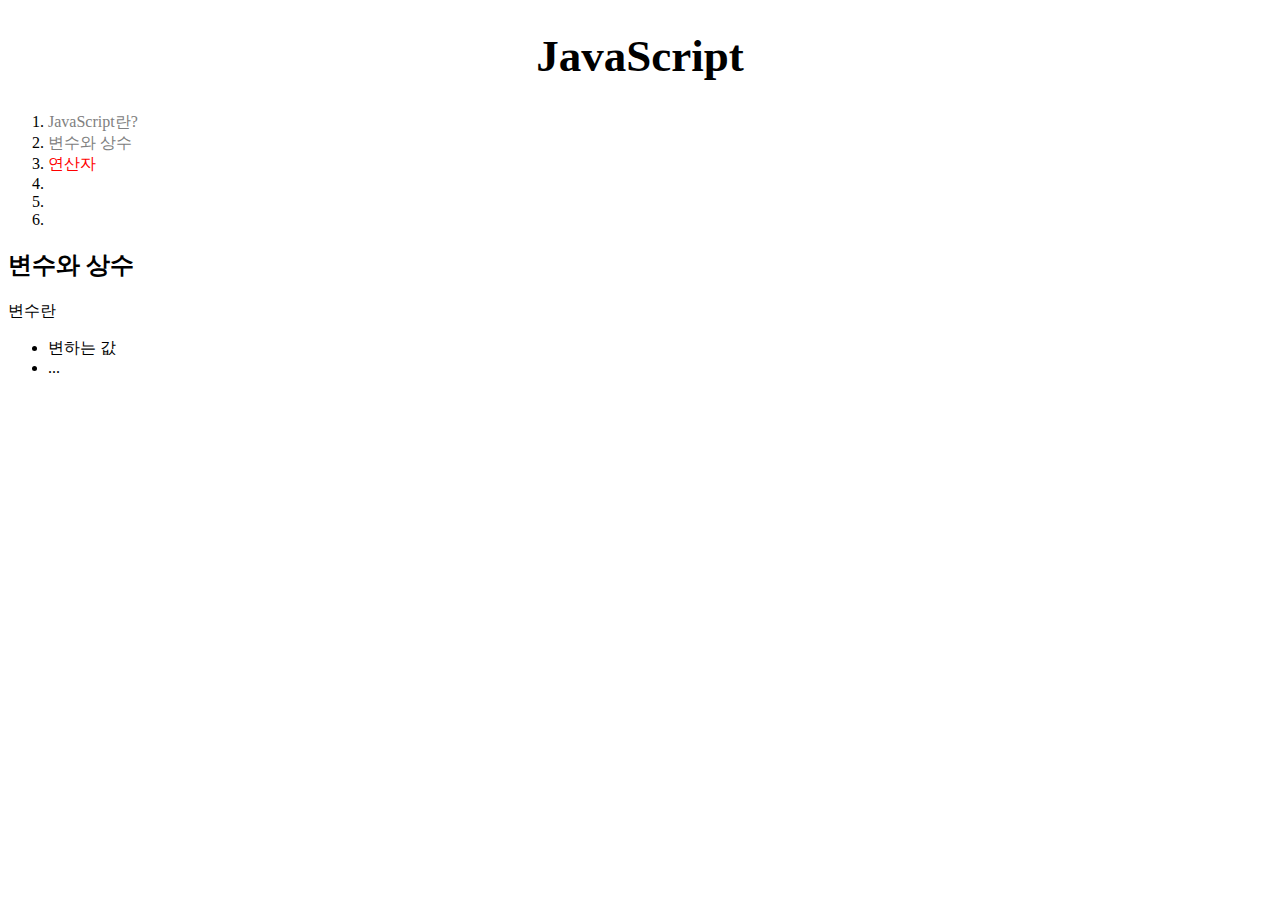
<file: index.html>
<!DOCTYPE HTML>
<HTML>
<head>
  <title>실습잼</title>
  <meta charset="utf-8">
  <style>
    a {
      color: black;
      text-decoration: none;
    }
    .saw {
      color: gray;
    }
    #active { /* 우선순위: id > class > tag 선택자, 클래스 1, 2가 하나의 태그에 먹힌다면 더 나중에 선언된 클래스 속성이 적용됨. */
      color: red;
    }
    h1 {
      font-size: 45px;
      text-align: center;
    }
  </style>
</head>
<body>
<header> <!-- 간판 의미 -->
  <h1>JavaScript</h1>
</header>
<nav> <!-- 내비게이션 -->
  <ol>
    <li><a href="1.html" class="saw">JavaScript란?</a></li>
    <li><a href="2.html" class="saw">변수와 상수</a></li>
    <li><a href="3.html" id="active">연산자</a></li>
    <li></li>
    <li></li>
    <li></li>
  </ol>
</nav>
<article> <!-- 본문 의미 -->
  <h2>변수와 상수</h2>
  변수란
  <ul>
    <li>변하는 값</li>
    <li>...</li>
  </ul>
</article>

</body>
</HTML>
</file>
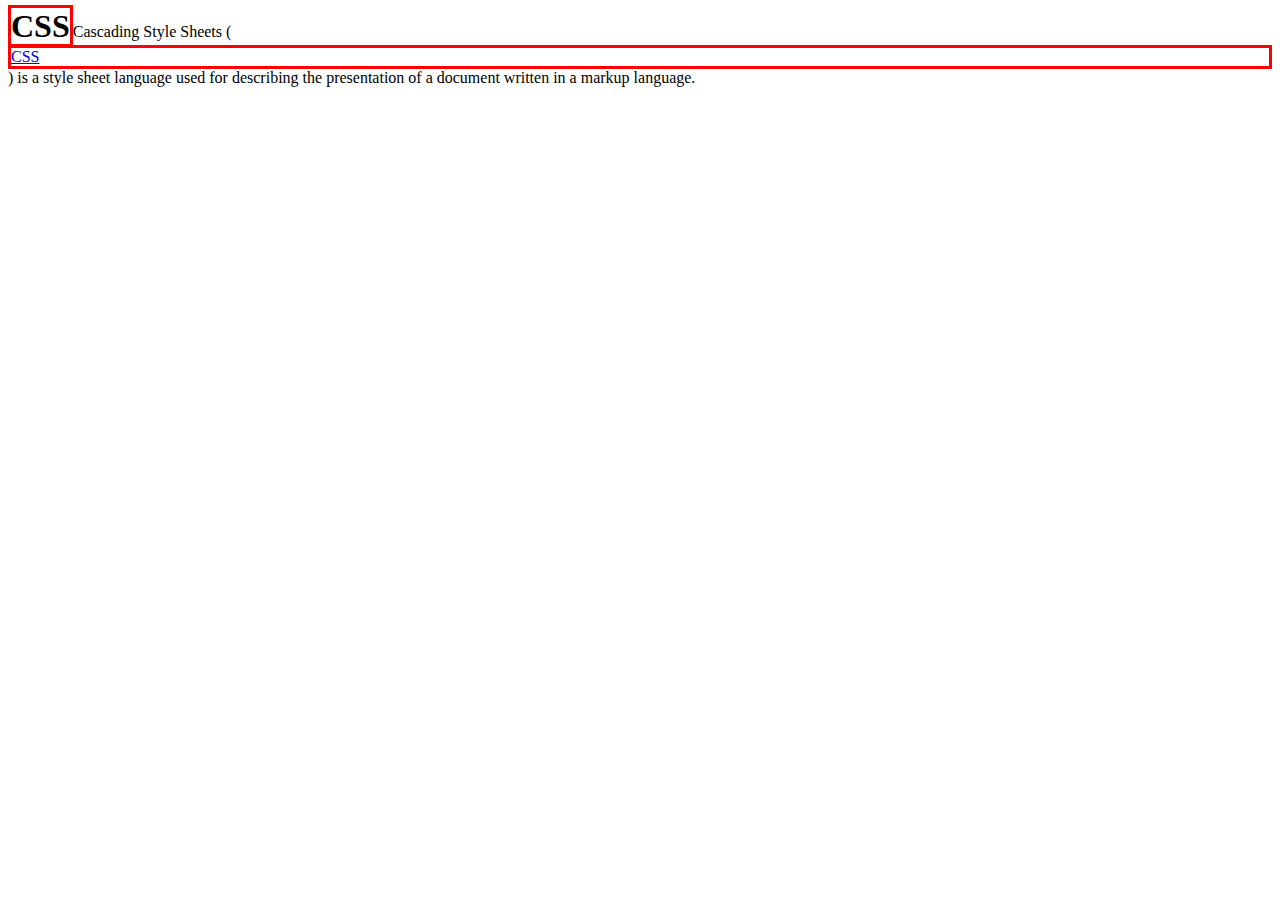
<file: box-instruction.html>
<!DOCTYPE html>
<html>
  <head>
    <meta charset="utf-8">
    <title></title>
    <style>
    /* block level element : 화면 전체를 쓰는 블록 태그 */
      h1 {
        border: 3px solid red;
        display: inline;
    /* display 속성을 이용해서 다르게 나타낼 수도 있다. "none"은 화면에서 안보이게 함. */
      }
    /* inline element : 자신 크기만큼만 쓰는 인라인 태크 */
      a {
        border: 3px solid red;
        display: block;
      }
    </style>
  </head>
  <body>
    <h1>CSS</h1>Cascading Style Sheets (<a href="#">CSS</a>) is a style sheet language used for describing the presentation of a document written in a markup language.
  </body>
</html>
</file>
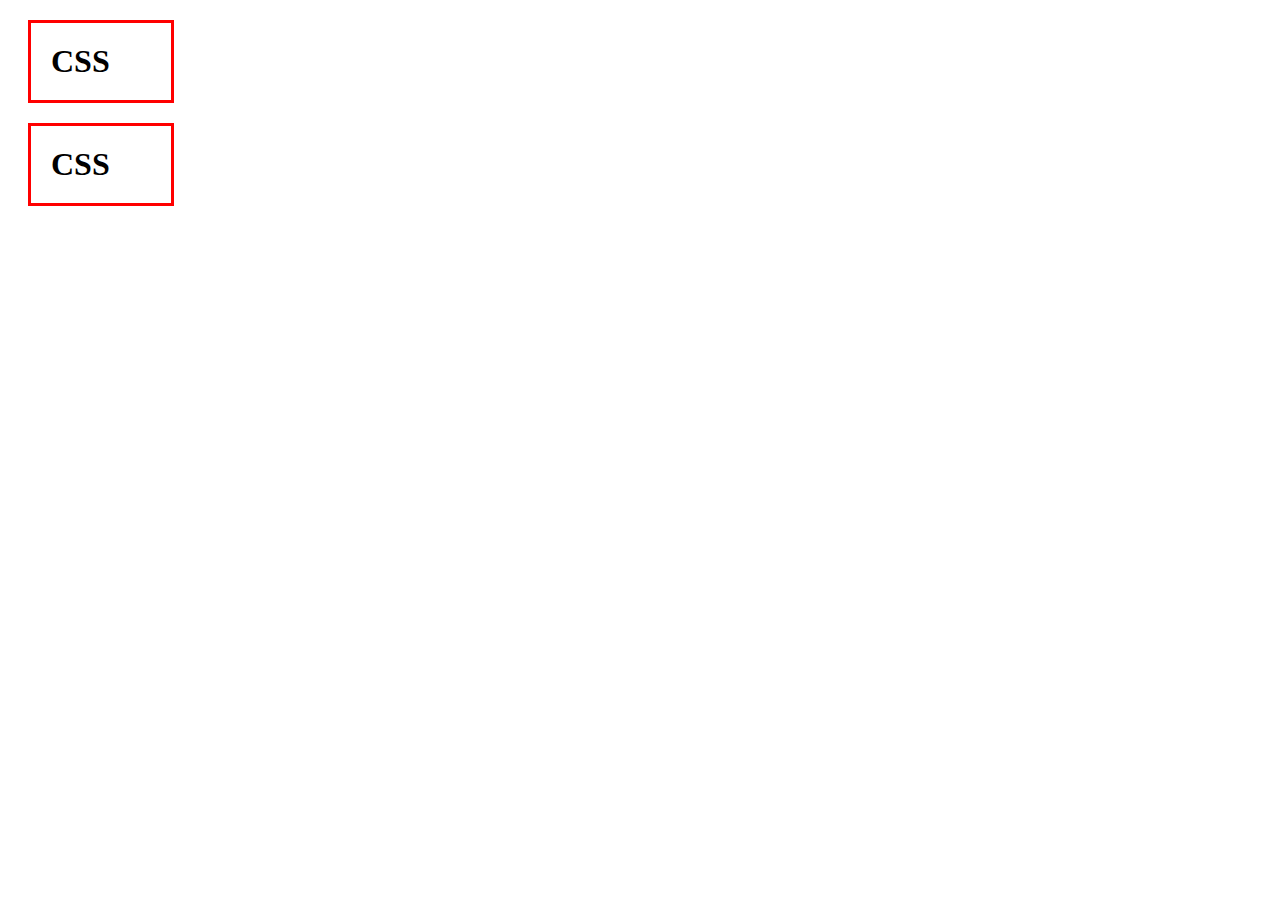
<file: box.html>
<!DOCTYPE html>
<html>
  <head>
    <meta charset="utf-8">
    <title></title>
    <style>
      h1 {
        border: 3px solid red;
        padding: 20px;
        margin: 20px;
        width: 100px;
    </style>
  </head>
  <body>
    <h1>CSS</h1>
    <h1>CSS</h1>
  </body>
</html>
</file>
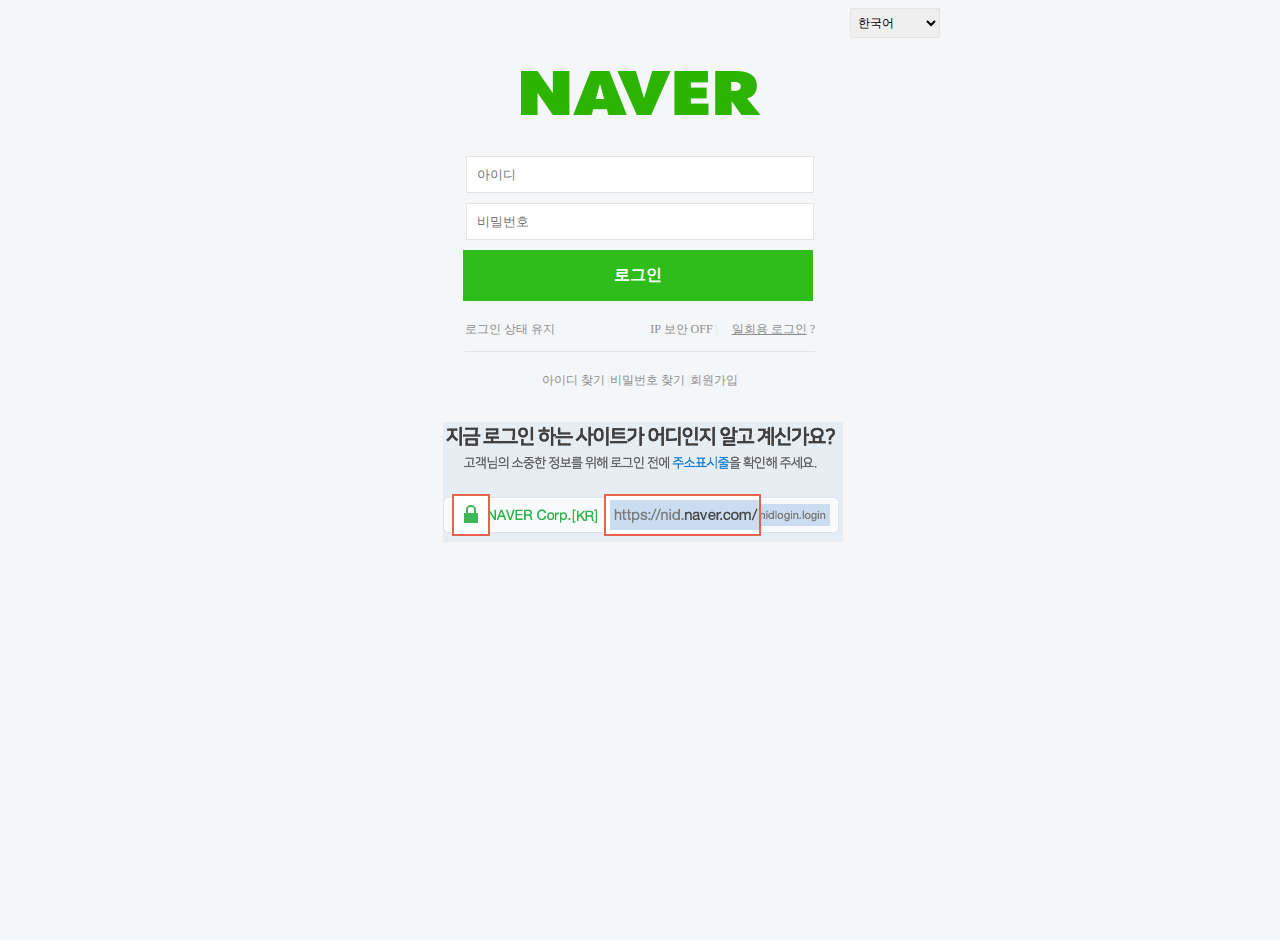
<file: ex1.html>
<!DOCTYPE html>
<html>
<head>
<meta charset="utf-8">
<title>네이버 : 로그인</title>
<link rel="shortcut icon" href="https://euns3c.github.io/web1/ex1-favicon.png">
<style>
  html, body {
    height: 100%;
    overflow: hidden;
    background-color: #F5F6F7;
  }
  .container {
    position: relative;
    width: 600px;
    height: 100%;
    border: none;
    text-align: center;
    margin: auto;
  }
  .lang {
    position: absolute;
    right: 0;
    top: -40px;
    padding: 3px;
    width: 90px;
    height: 30px;
    border: 1px solid #E4E4E5;
    font-size: 12px;
  }
  .crop2 {
    width: 240px;
    height: 68px;
    margin: 40px auto;
    background: url(https://euns3c.github.io/web1/ex1.png) no-repeat 0 22px;
  }
  .login input {
    width: 326px;
    margin-bottom: 10px;
    padding: 10px;
    border: 1px solid #E4E4E5;
  }
  .login input[type=submit] {
    background-color: #2FBD1C;
    color: white;
    border: none;
    width: 350px;
    margin: 0px 4px 10px 0px;
    padding: 15px 10px;
    font-size: 16px;
    font-weight: bold;
    cursor: pointer;
  }
  a {
    color: #8E8E8E;
    text-decoration: none;
  }
  a:hover {
    text-decoration: underline;
  }
  .nu:hover {
    text-decoration: none;
  }
  .wrap01 {
    position: relative;
    width: 350px;
    height: 30px;
    margin: 10px auto 20px;
    border-bottom: 1px solid #E4E4E5;
    font-size: 12px;
    color: #8E8E8E;
  }
  .wrap02 {
    font-size: 12px;
    color: #8E8E8E;
    height: 30px;
    margin: 20px 0px;
  }
  .d01 {
    display: inline;
    position: absolute;
    left: 0;
  }
  .d02 {
    display: inline;
    position: absolute;
    right: 100px;
  }
  .d03 {
    display: inline;
    position: absolute;
    right: 0;
  }
  .bar {
    position: relative;
    left: 3px;
    color: #E4E4E5;
  }
  .crop { /* 유지보수성을 높이기 위해 사용하는 방법 */
    width: 400px;
    height: 120px;
    margin-left: 103px;
    background: #E6EDF3 url(https://euns3c.github.io/web1/ex1.png) 0 400px;
  }
  .hidden { /* 대체 텍스트를 숨기는 방법 */
    position: absolute;
    clip: rect(1px, 1px, 1px, 1px);
  }
  .crop2 a{ /* div 영역만큼 링크를 걸고 싶을 때 */
    display: block;
    width: 100%;
    height: 100%;
  }
</style>
</head>
<body>
  <div class="container">
    <select class="lang" title="언어선택">
      <option value="korean">한국어</option>
      <option value="english">English</option>
      <option value="chinese">中文</option>
    </select>
      <div class="crop2">
        <a href="https://www.naver.com"></a>
        <h1 class="hidden">NAVER</h1>
      </div>
    <form action="" class="login" method="post">
      <input type="text" placeholder="아이디">
        <br>
      <input type="password" placeholder="비밀번호">
        <br>
      <input type="submit" value="로그인" title="로그인">
    </form>
    <div class="wrap01">
      <div class="d01">
        <a href="" class="nu">로그인 상태 유지</a>
      </div>
      <div class="d02">
        <a href="">IP 보안 OFF</a><span class="bar">|</span>
      </div>
      <div class="d03">
        <u><a href="">일회용 로그인</a></u> ?
      </div>
    </div>
    <div class="wrap02">
      <a href="">아이디 찾기</a><span class="bar">|</span>
      <a href="">비밀번호 찾기</a><span class="bar">|</span>
      <a href="">회원가입</a>
    </div>
    <div class="crop">
      <div class="hidden">
        <strong>지금 로그인 하는 사이트가 어디인지 알고 계신가요?</strong>
        고객님의 소중한 정보를 위해 로그인 전에 <em>주소표시줄</em>을 확인해 주세요.
      </div>
    </div>
  </div>
</body>
</html>
</file>
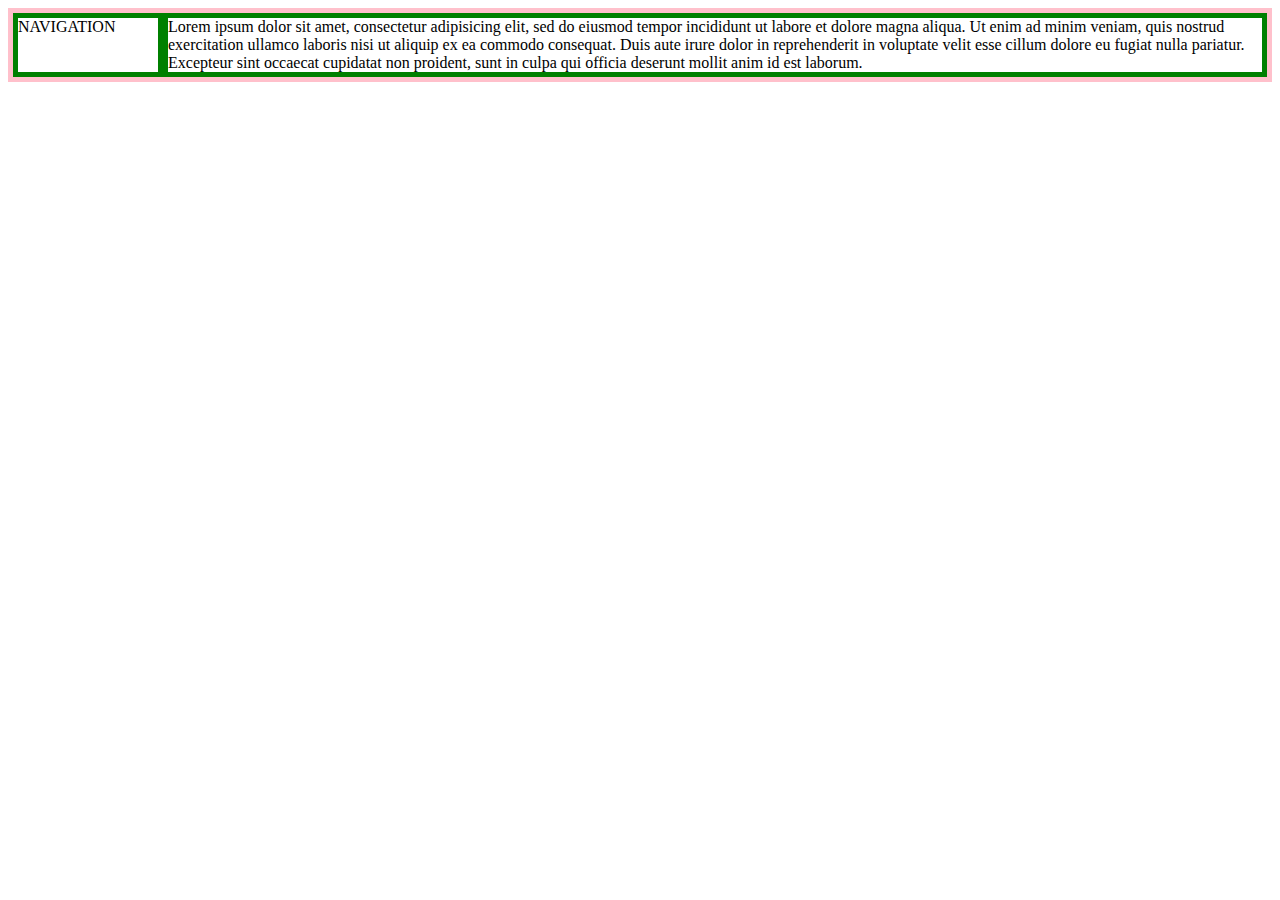
<file: grid-instruction.html>
<!DOCTYPE html>
<html>
  <head>
    <meta charset="utf-8">
    <title></title>

  <style>
    #grid {
      border: 5px solid pink;
      display: grid;
      grid-template-columns: 150px 1fr;
    }
    div {
      border: 5px solid green;
    }
  </style>

  </head>
  <body>
    <div id="grid">
      <div>NAVIGATION</div>
      <div>Lorem ipsum dolor sit amet, consectetur adipisicing elit, sed do eiusmod tempor incididunt ut labore et dolore magna aliqua. Ut enim ad minim veniam, quis nostrud exercitation ullamco laboris nisi ut aliquip ex ea commodo consequat. Duis aute irure dolor in reprehenderit in voluptate velit esse cillum dolore eu fugiat nulla pariatur. Excepteur sint occaecat cupidatat non proident, sunt in culpa qui officia deserunt mollit anim id est laborum.</div>
    </div>
  </body>
</html>
</file>
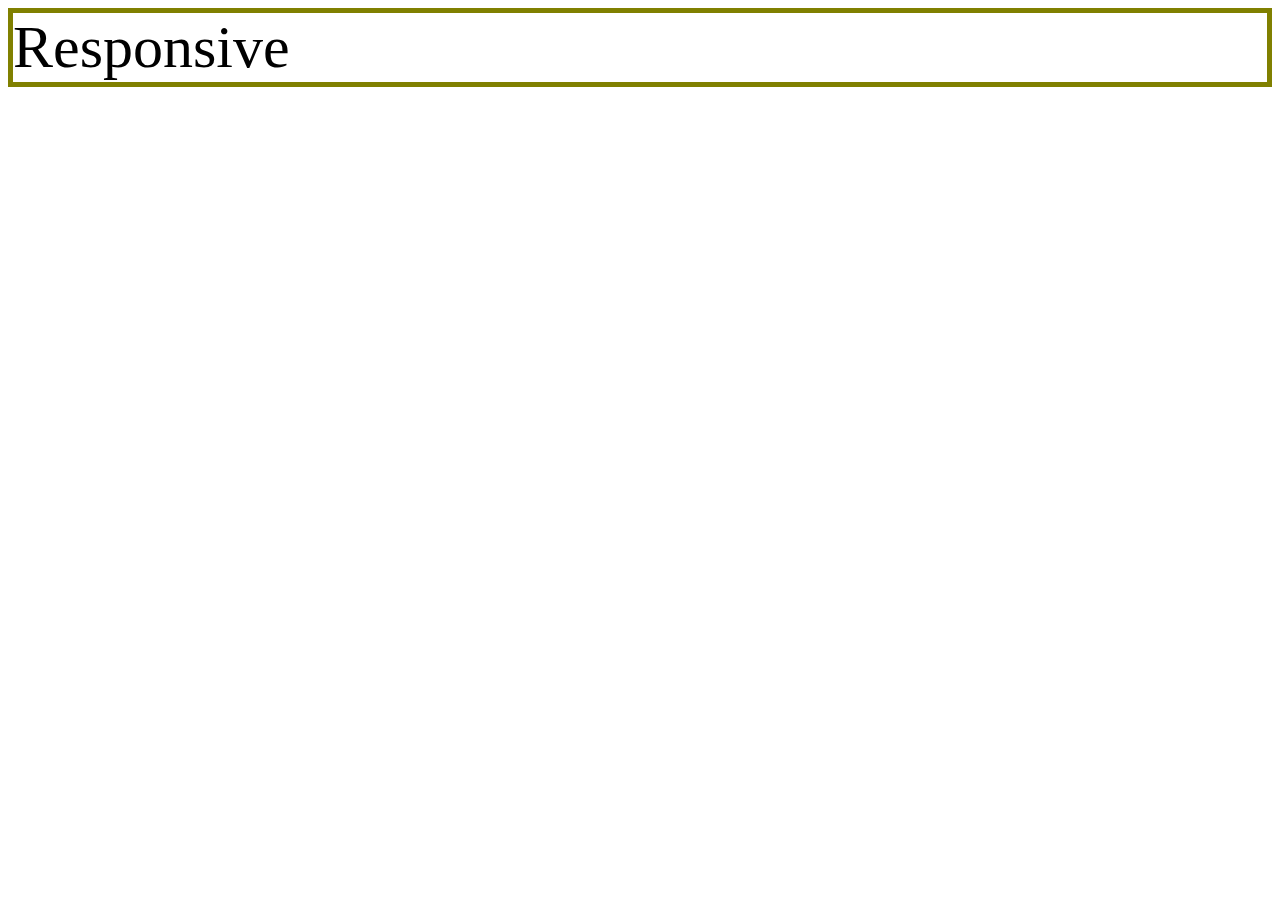
<file: mediaquery-introduction.html>
<!DOCTYPE html>
<html>
  <head>
    <meta charset="utf-8">
    <title></title>
    <style>
      div {
        border: 5px solid olive;
        font-size: 60px;
      }
      @media(max-width:800px) {
        div {
          display: none;
        }
      }
    </style>
  </head>
  <body>
    <div>
      Responsive
    </div>
  </body>
</html>
</file>
